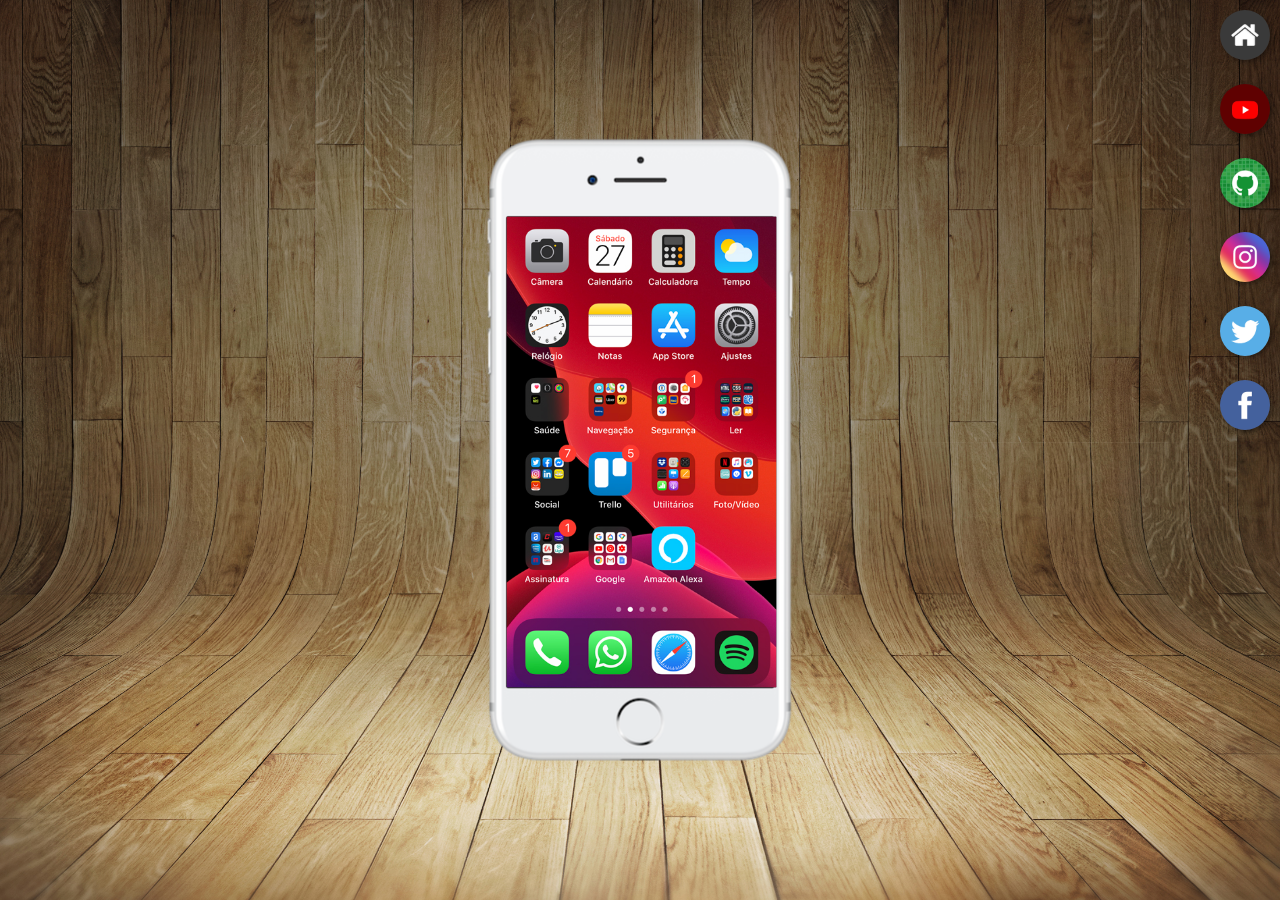
<file: index.html>
<!DOCTYPE html>
<html lang="en">
<head>
    <meta charset="UTF-8">
    <meta name="viewport" content="width=device-width, initial-scale=1.0">
    <link rel="shortcut icon" href="favicon.ico" type="image/x-icon">
    <link rel="stylesheet" href="estilo/style.css">
    <title>Projecto Redes Sociais</title>
</head>
<body>
    <main>
        <section id="telefone">
            <iframe src="home.html"  name="tela" id="tela" frameborder ="0">
                Seu navegador não é compatível com isso.
            </iframe>

        </section>
        <section id="redes-sociais">
            <a href="#" target="tela"><img src="imagens/logo-home.jpg" alt="Home"></a><br>
            <a href="#" target="tela"><img src="imagens/logo-youtube.jpg" alt="YouTube"></a><br>
            <a href="#" target="tela"><img src="imagens/logo-github.jpg" alt="Github"></a><br>
            <a href="#" target="tela"><img src="imagens/logo-instagram.jpg" alt="Instagram"></a><br>
            <a href="#" target="tela"><img src="imagens/logo-twitter.jpg" alt="Twiter"></a><br>
            <a href="#" target="tela"><img src="imagens/logo-facebook.jpg" alt="Facebook"></a><br>
        </section>
    </main>
    
</body>
</html>
</file>
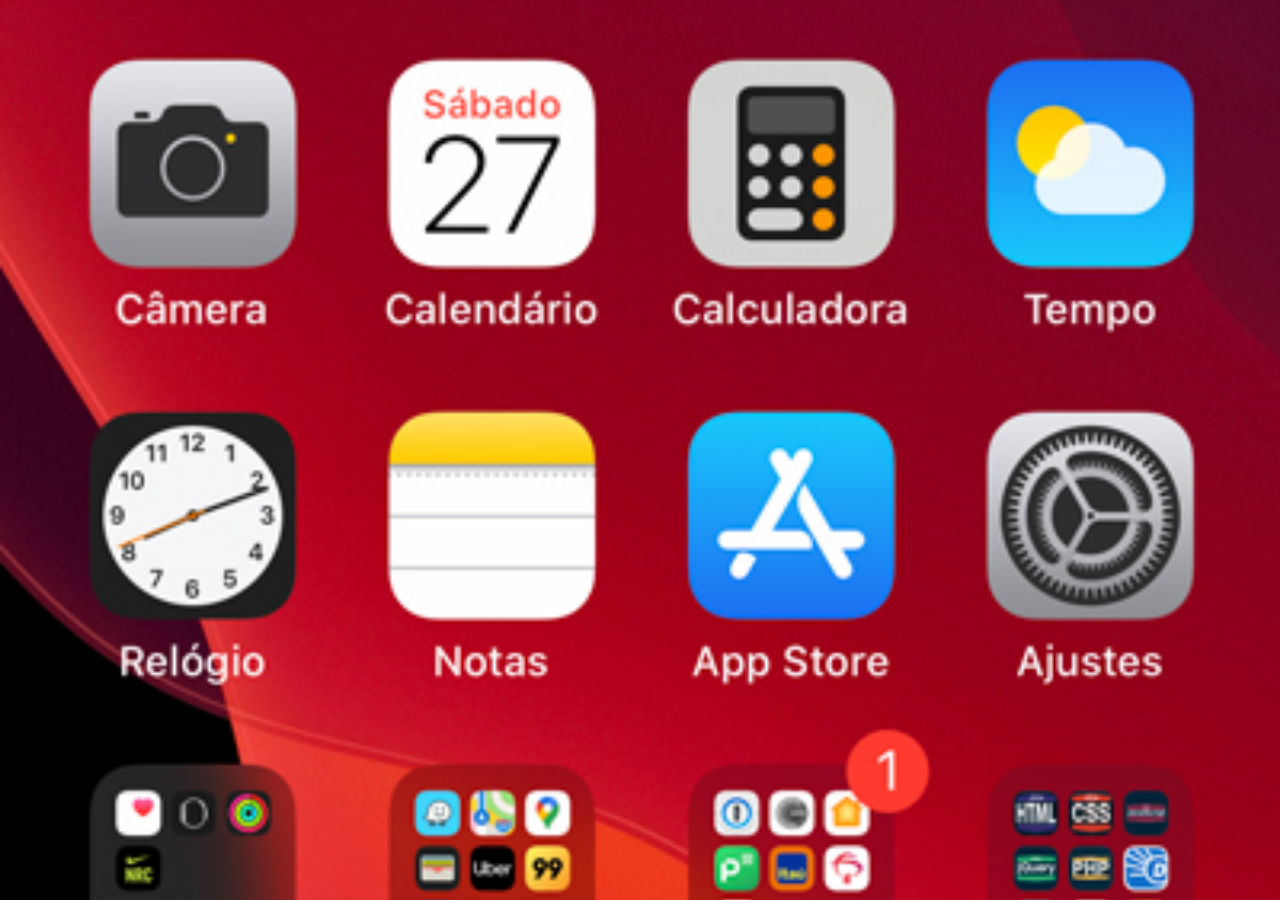
<file: home.html>
<!DOCTYPE html>
<html lang="pt-br">
<head>
    <meta charset="UTF-8">
    <meta name="viewport" content="width=device-width, initial-scale=1.0">
    <title>Document</title>
</head>
<style>
    * {
        margin: 0px;
        padding: 0px;
    }

    body {
        width: 100vw;
        height:100vh;
        background: black url('imagens/tela-home.jpg') no-repeat top center;
        background-size: cover;
    }
</style>
<body>
    
</body>
</html>
</file>
<file: estilo/style.css>
@charset "UTF-8";

*{
    margin: 0px;
    padding:0px;
    font-family: Arial, Helvetica, sans-serif;
}

html, body {
    height: 100vh;
    width: 100vw;
}

body {
    background: url('../imagens/fundo-madeira.jpg') no-repeat top center;
    background-size:cover;
    background-attachment: fixed;
}

main { 
    height: 100vh; 
    position: relative;
}

 section#telefone {
    position:absolute;
    top: 50%;
    left: 50%;
    transform:translate(-50%, -50%);
    height: 627px;
    width: 311px;
    background: url('../imagens/frame-iphone.png') no-repeat;
}

iframe#tela {
    position: relative;
    top: 80px;
    left: 22px;
    width: 270px;
    height: 471px;
}

section#redes-sociais {
    text-align: right;
}

section#redes-sociais img {
    width: 50px;
    margin: 10px;
    border-radius: 50%;
    box-shadow: 2px 2px 5px rgba(0, 0, 0, 0.400);
    box-sizing: border-box;
}

section#redes-sociais img:hover {
    border:2px solid rgba(255, 255, 255, 0.652);
    transform: translate(-3px, -3px);
    box-shadow: 5px 5px 10px rgba(0, 0, 0, 0.635);
    transition: transform .3s, border 1s;
}
</file>
